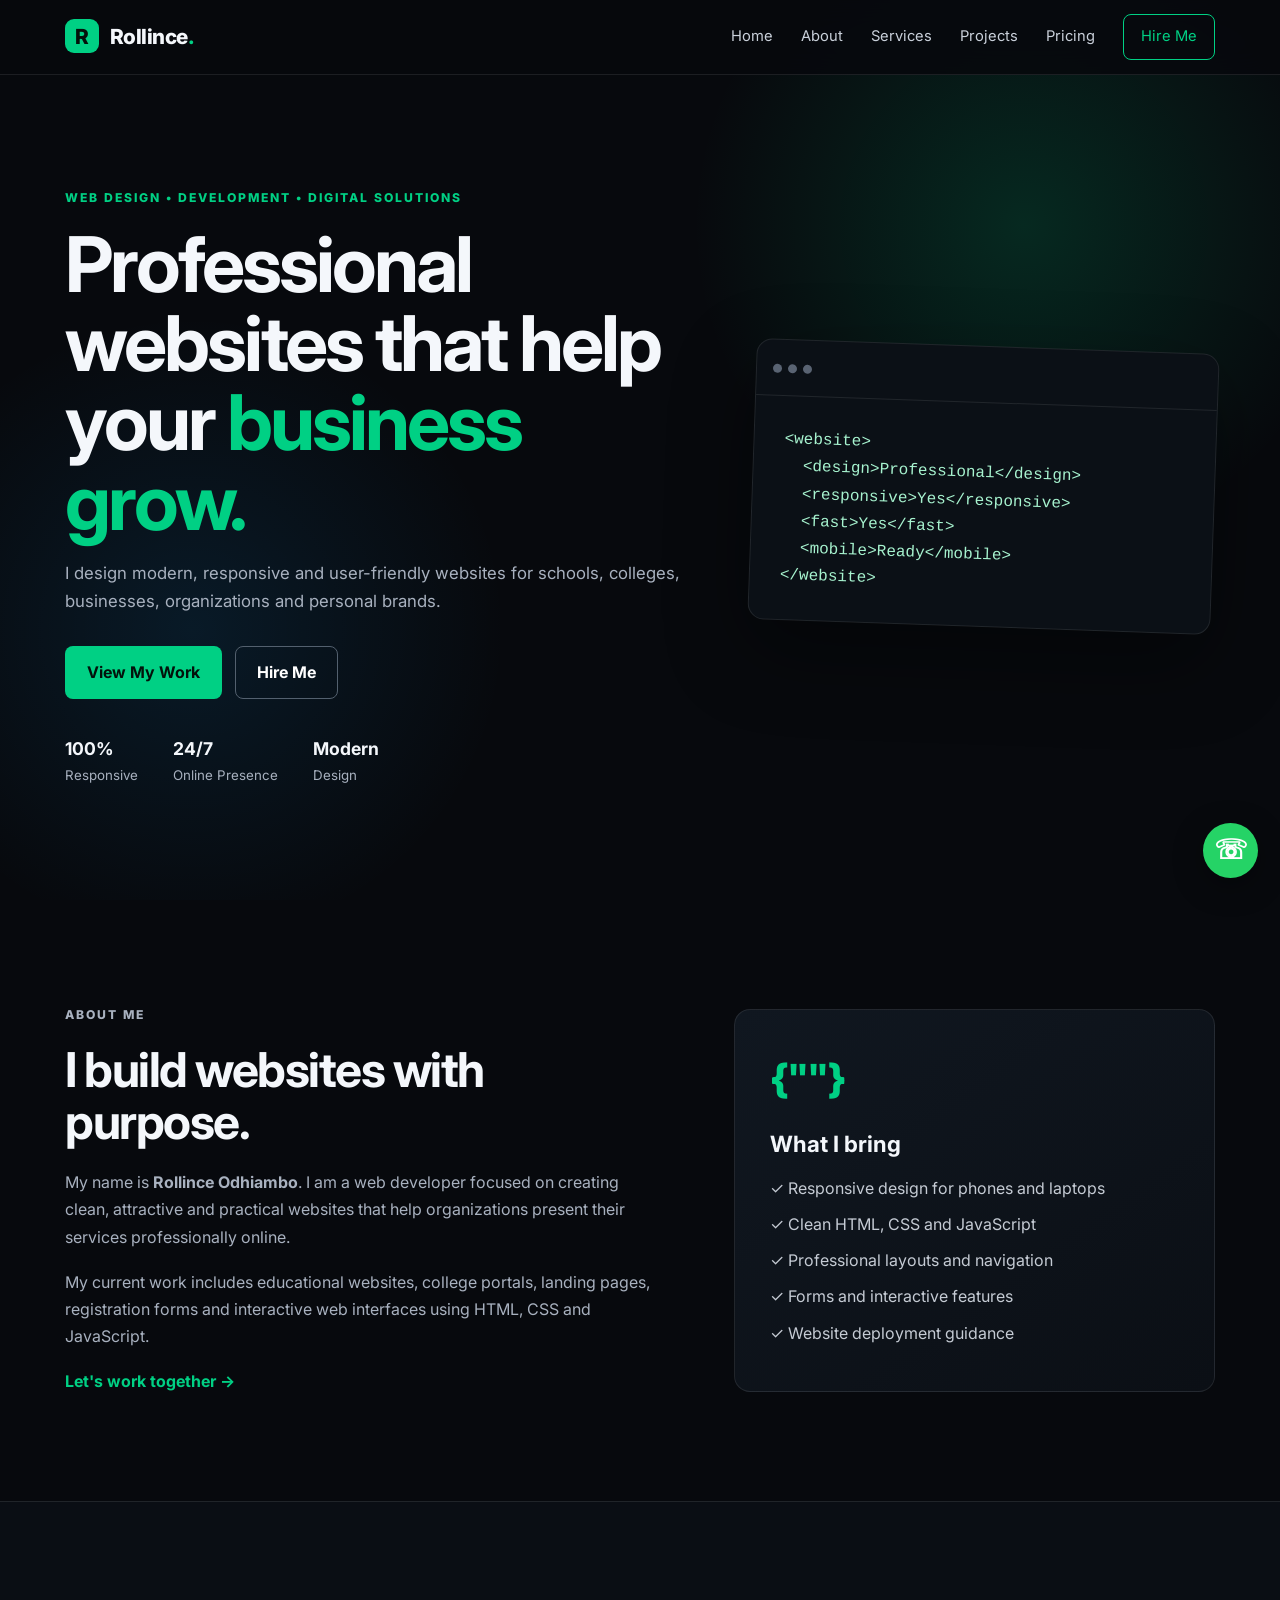
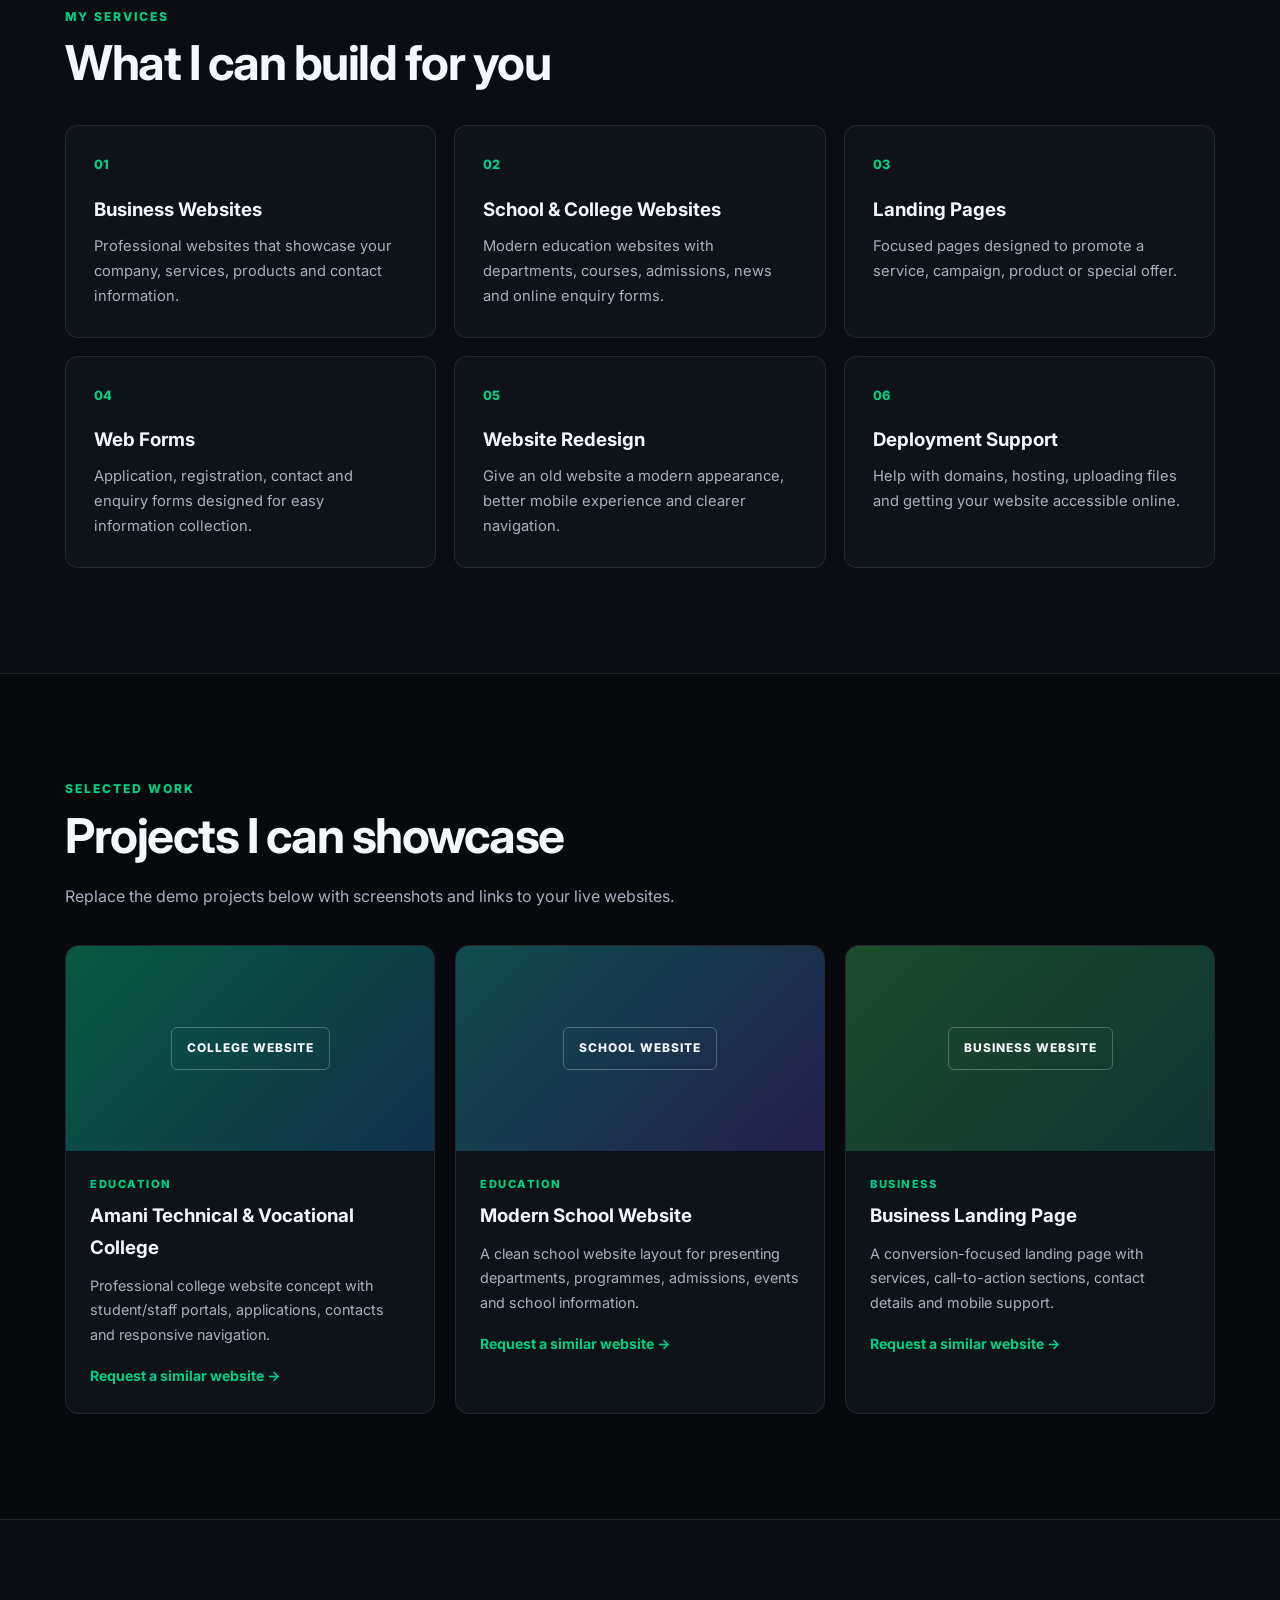
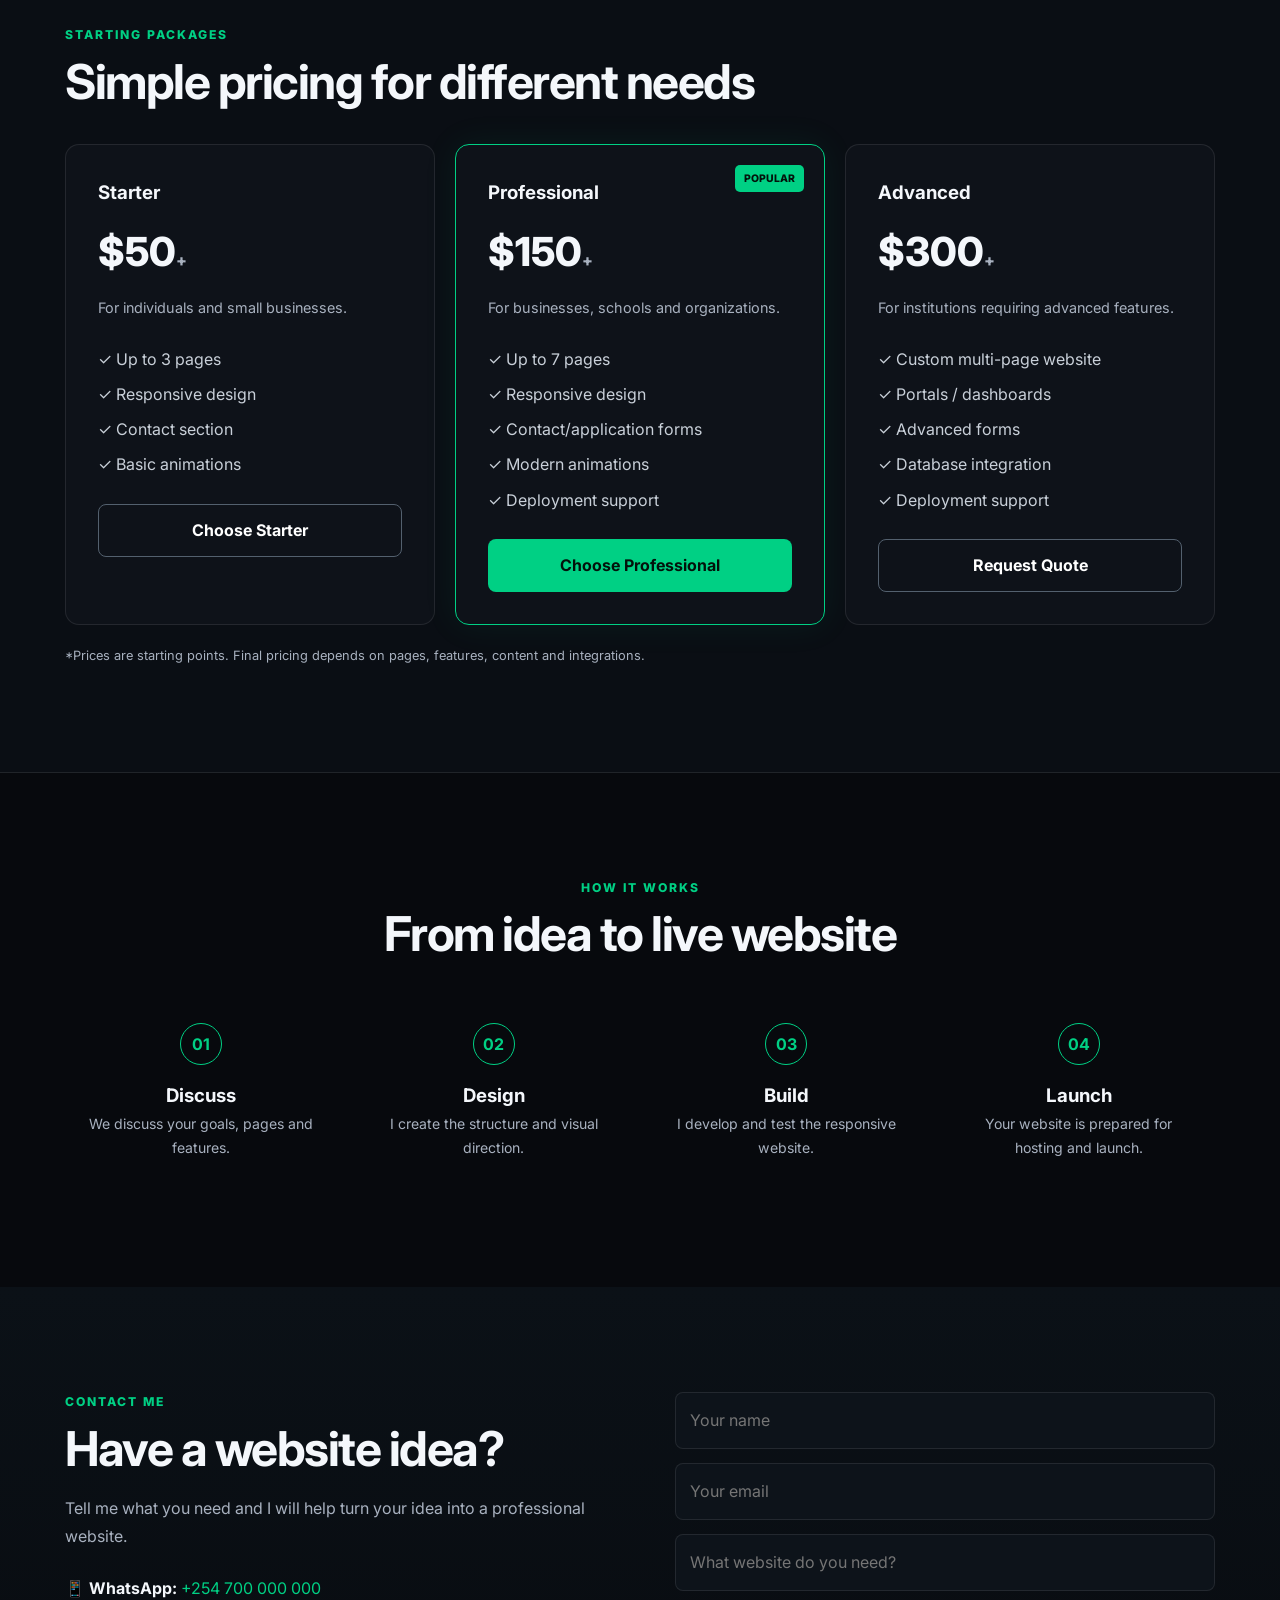
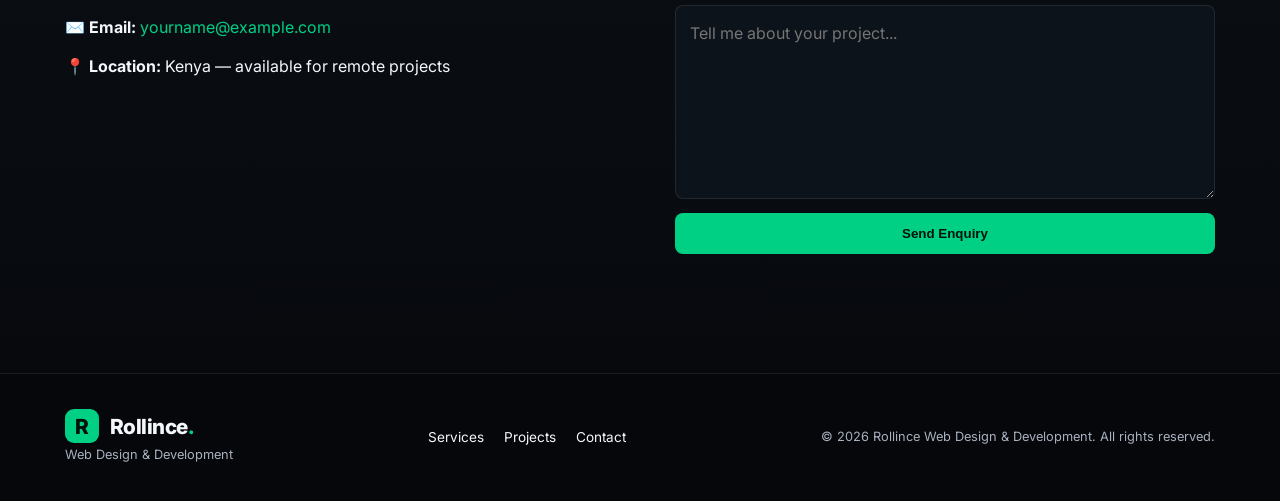
<file: Rollince-Web-Portfolio/index.html>
<!DOCTYPE html>
<html lang="en">
<head>
  <meta charset="UTF-8">
  <meta name="viewport" content="width=device-width, initial-scale=1.0">
  <meta name="description" content="Rollince Web Design & Development - Professional websites for schools, colleges, businesses and organizations.">
  <title>Rollince Web Design & Development</title>
  <link rel="stylesheet" href="style.css">
  <link rel="preconnect" href="https://fonts.googleapis.com">
  <link rel="preconnect" href="https://fonts.gstatic.com" crossorigin>
  <link href="https://fonts.googleapis.com/css2?family=Inter:wght@400;500;600;700;800&display=swap" rel="stylesheet">
</head>
<body>

<header class="header">
  <nav class="navbar container">
    <a href="#home" class="logo"><span>R</span> Rollince<span class="dot">.</span></a>
    <button class="menu-toggle" aria-label="Open menu">☰</button>
    <div class="nav-links">
      <a href="#home">Home</a>
      <a href="#about">About</a>
      <a href="#services">Services</a>
      <a href="#projects">Projects</a>
      <a href="#pricing">Pricing</a>
      <a href="#contact" class="nav-cta">Hire Me</a>
    </div>
  </nav>
</header>

<main>
<section id="home" class="hero">
  <div class="hero-bg"></div>
  <div class="container hero-content">
    <div class="hero-text">
      <p class="eyebrow">WEB DESIGN • DEVELOPMENT • DIGITAL SOLUTIONS</p>
      <h1>Professional websites that help your <span>business grow.</span></h1>
      <p class="hero-description">
        I design modern, responsive and user-friendly websites for schools, colleges,
        businesses, organizations and personal brands.
      </p>
      <div class="hero-buttons">
        <a href="#projects" class="btn btn-primary">View My Work</a>
        <a href="#contact" class="btn btn-outline">Hire Me</a>
      </div>
      <div class="quick-stats">
        <div><strong>100%</strong><small>Responsive</small></div>
        <div><strong>24/7</strong><small>Online Presence</small></div>
        <div><strong>Modern</strong><small>Design</small></div>
      </div>
    </div>
    <div class="hero-card">
      <div class="code-window">
        <div class="window-top"><i></i><i></i><i></i></div>
        <pre><code>&lt;website&gt;
  &lt;design&gt;Professional&lt;/design&gt;
  &lt;responsive&gt;Yes&lt;/responsive&gt;
  &lt;fast&gt;Yes&lt;/fast&gt;
  &lt;mobile&gt;Ready&lt;/mobile&gt;
&lt;/website&gt;</code></pre>
      </div>
    </div>
  </div>
</section>

<section id="about" class="section">
  <div class="container two-col">
    <div>
      <p class="section-tag">ABOUT ME</p>
      <h2>I build websites with purpose.</h2>
      <p>
        My name is <strong>Rollince Odhiambo</strong>. I am a web developer focused on
        creating clean, attractive and practical websites that help organizations
        present their services professionally online.
      </p>
      <p>
        My current work includes educational websites, college portals, landing pages,
        registration forms and interactive web interfaces using HTML, CSS and JavaScript.
      </p>
      <a href="#contact" class="text-link">Let's work together →</a>
    </div>
    <div class="about-panel">
      <div class="about-icon">{"</>"}</div>
      <h3>What I bring</h3>
      <ul>
        <li>✓ Responsive design for phones and laptops</li>
        <li>✓ Clean HTML, CSS and JavaScript</li>
        <li>✓ Professional layouts and navigation</li>
        <li>✓ Forms and interactive features</li>
        <li>✓ Website deployment guidance</li>
      </ul>
    </div>
  </div>
</section>

<section id="services" class="section section-dark">
  <div class="container">
    <p class="section-tag">MY SERVICES</p>
    <h2>What I can build for you</h2>
    <div class="cards">
      <article class="card">
        <div class="card-icon">01</div>
        <h3>Business Websites</h3>
        <p>Professional websites that showcase your company, services, products and contact information.</p>
      </article>
      <article class="card">
        <div class="card-icon">02</div>
        <h3>School & College Websites</h3>
        <p>Modern education websites with departments, courses, admissions, news and online enquiry forms.</p>
      </article>
      <article class="card">
        <div class="card-icon">03</div>
        <h3>Landing Pages</h3>
        <p>Focused pages designed to promote a service, campaign, product or special offer.</p>
      </article>
      <article class="card">
        <div class="card-icon">04</div>
        <h3>Web Forms</h3>
        <p>Application, registration, contact and enquiry forms designed for easy information collection.</p>
      </article>
      <article class="card">
        <div class="card-icon">05</div>
        <h3>Website Redesign</h3>
        <p>Give an old website a modern appearance, better mobile experience and clearer navigation.</p>
      </article>
      <article class="card">
        <div class="card-icon">06</div>
        <h3>Deployment Support</h3>
        <p>Help with domains, hosting, uploading files and getting your website accessible online.</p>
      </article>
    </div>
  </div>
</section>

<section id="projects" class="section">
  <div class="container">
    <p class="section-tag">SELECTED WORK</p>
    <h2>Projects I can showcase</h2>
    <p class="section-intro">Replace the demo projects below with screenshots and links to your live websites.</p>
    <div class="projects">
      <article class="project">
        <div class="project-image project-education"><span>COLLEGE WEBSITE</span></div>
        <div class="project-body">
          <p class="project-type">EDUCATION</p>
          <h3>Amani Technical & Vocational College</h3>
          <p>Professional college website concept with student/staff portals, applications, contacts and responsive navigation.</p>
          <a href="#contact">Request a similar website →</a>
        </div>
      </article>
      <article class="project">
        <div class="project-image project-school"><span>SCHOOL WEBSITE</span></div>
        <div class="project-body">
          <p class="project-type">EDUCATION</p>
          <h3>Modern School Website</h3>
          <p>A clean school website layout for presenting departments, programmes, admissions, events and school information.</p>
          <a href="#contact">Request a similar website →</a>
        </div>
      </article>
      <article class="project">
        <div class="project-image project-business"><span>BUSINESS WEBSITE</span></div>
        <div class="project-body">
          <p class="project-type">BUSINESS</p>
          <h3>Business Landing Page</h3>
          <p>A conversion-focused landing page with services, call-to-action sections, contact details and mobile support.</p>
          <a href="#contact">Request a similar website →</a>
        </div>
      </article>
    </div>
  </div>
</section>

<section id="pricing" class="section section-dark">
  <div class="container">
    <p class="section-tag">STARTING PACKAGES</p>
    <h2>Simple pricing for different needs</h2>
    <div class="pricing">
      <article class="price-card">
        <h3>Starter</h3>
        <div class="price">$50<span>+</span></div>
        <p>For individuals and small businesses.</p>
        <ul><li>✓ Up to 3 pages</li><li>✓ Responsive design</li><li>✓ Contact section</li><li>✓ Basic animations</li></ul>
        <a href="#contact" class="btn btn-outline full">Choose Starter</a>
      </article>
      <article class="price-card featured">
        <div class="popular">POPULAR</div>
        <h3>Professional</h3>
        <div class="price">$150<span>+</span></div>
        <p>For businesses, schools and organizations.</p>
        <ul><li>✓ Up to 7 pages</li><li>✓ Responsive design</li><li>✓ Contact/application forms</li><li>✓ Modern animations</li><li>✓ Deployment support</li></ul>
        <a href="#contact" class="btn btn-primary full">Choose Professional</a>
      </article>
      <article class="price-card">
        <h3>Advanced</h3>
        <div class="price">$300<span>+</span></div>
        <p>For institutions requiring advanced features.</p>
        <ul><li>✓ Custom multi-page website</li><li>✓ Portals / dashboards</li><li>✓ Advanced forms</li><li>✓ Database integration</li><li>✓ Deployment support</li></ul>
        <a href="#contact" class="btn btn-outline full">Request Quote</a>
      </article>
    </div>
    <p class="price-note">*Prices are starting points. Final pricing depends on pages, features, content and integrations.</p>
  </div>
</section>

<section class="section process">
  <div class="container">
    <p class="section-tag">HOW IT WORKS</p>
    <h2>From idea to live website</h2>
    <div class="steps">
      <div><b>01</b><h3>Discuss</h3><p>We discuss your goals, pages and features.</p></div>
      <div><b>02</b><h3>Design</h3><p>I create the structure and visual direction.</p></div>
      <div><b>03</b><h3>Build</h3><p>I develop and test the responsive website.</p></div>
      <div><b>04</b><h3>Launch</h3><p>Your website is prepared for hosting and launch.</p></div>
    </div>
  </div>
</section>

<section id="contact" class="section contact-section">
  <div class="container contact-grid">
    <div>
      <p class="section-tag">CONTACT ME</p>
      <h2>Have a website idea?</h2>
      <p>Tell me what you need and I will help turn your idea into a professional website.</p>
      <div class="contact-details">
        <p>📱 <strong>WhatsApp:</strong> <a href="https://wa.me/254700000000" target="_blank">+254 700 000 000</a></p>
        <p>✉️ <strong>Email:</strong> <a href="mailto:yourname@example.com">yourname@example.com</a></p>
        <p>📍 <strong>Location:</strong> Kenya — available for remote projects</p>
      </div>
    </div>
    <form id="contactForm" class="contact-form">
      <input type="text" id="name" placeholder="Your name" required>
      <input type="email" id="email" placeholder="Your email" required>
      <input type="text" id="subject" placeholder="What website do you need?" required>
      <textarea id="message" rows="6" placeholder="Tell me about your project..." required></textarea>
      <button type="submit" class="btn btn-primary">Send Enquiry</button>
      <p id="formMessage" class="form-message"></p>
    </form>
  </div>
</section>
</main>

<footer class="footer">
  <div class="container footer-inner">
    <div><a href="#home" class="logo"><span>R</span> Rollince<span class="dot">.</span></a><p>Web Design & Development</p></div>
    <div class="footer-links"><a href="#services">Services</a><a href="#projects">Projects</a><a href="#contact">Contact</a></div>
    <p>© <span id="year"></span> Rollince Web Design & Development. All rights reserved.</p>
  </div>
</footer>

<a class="whatsapp" href="https://wa.me/254700000000" target="_blank" aria-label="Chat on WhatsApp">☏</a>
<script src="script.js"></script>
</body>
</html>
</file>
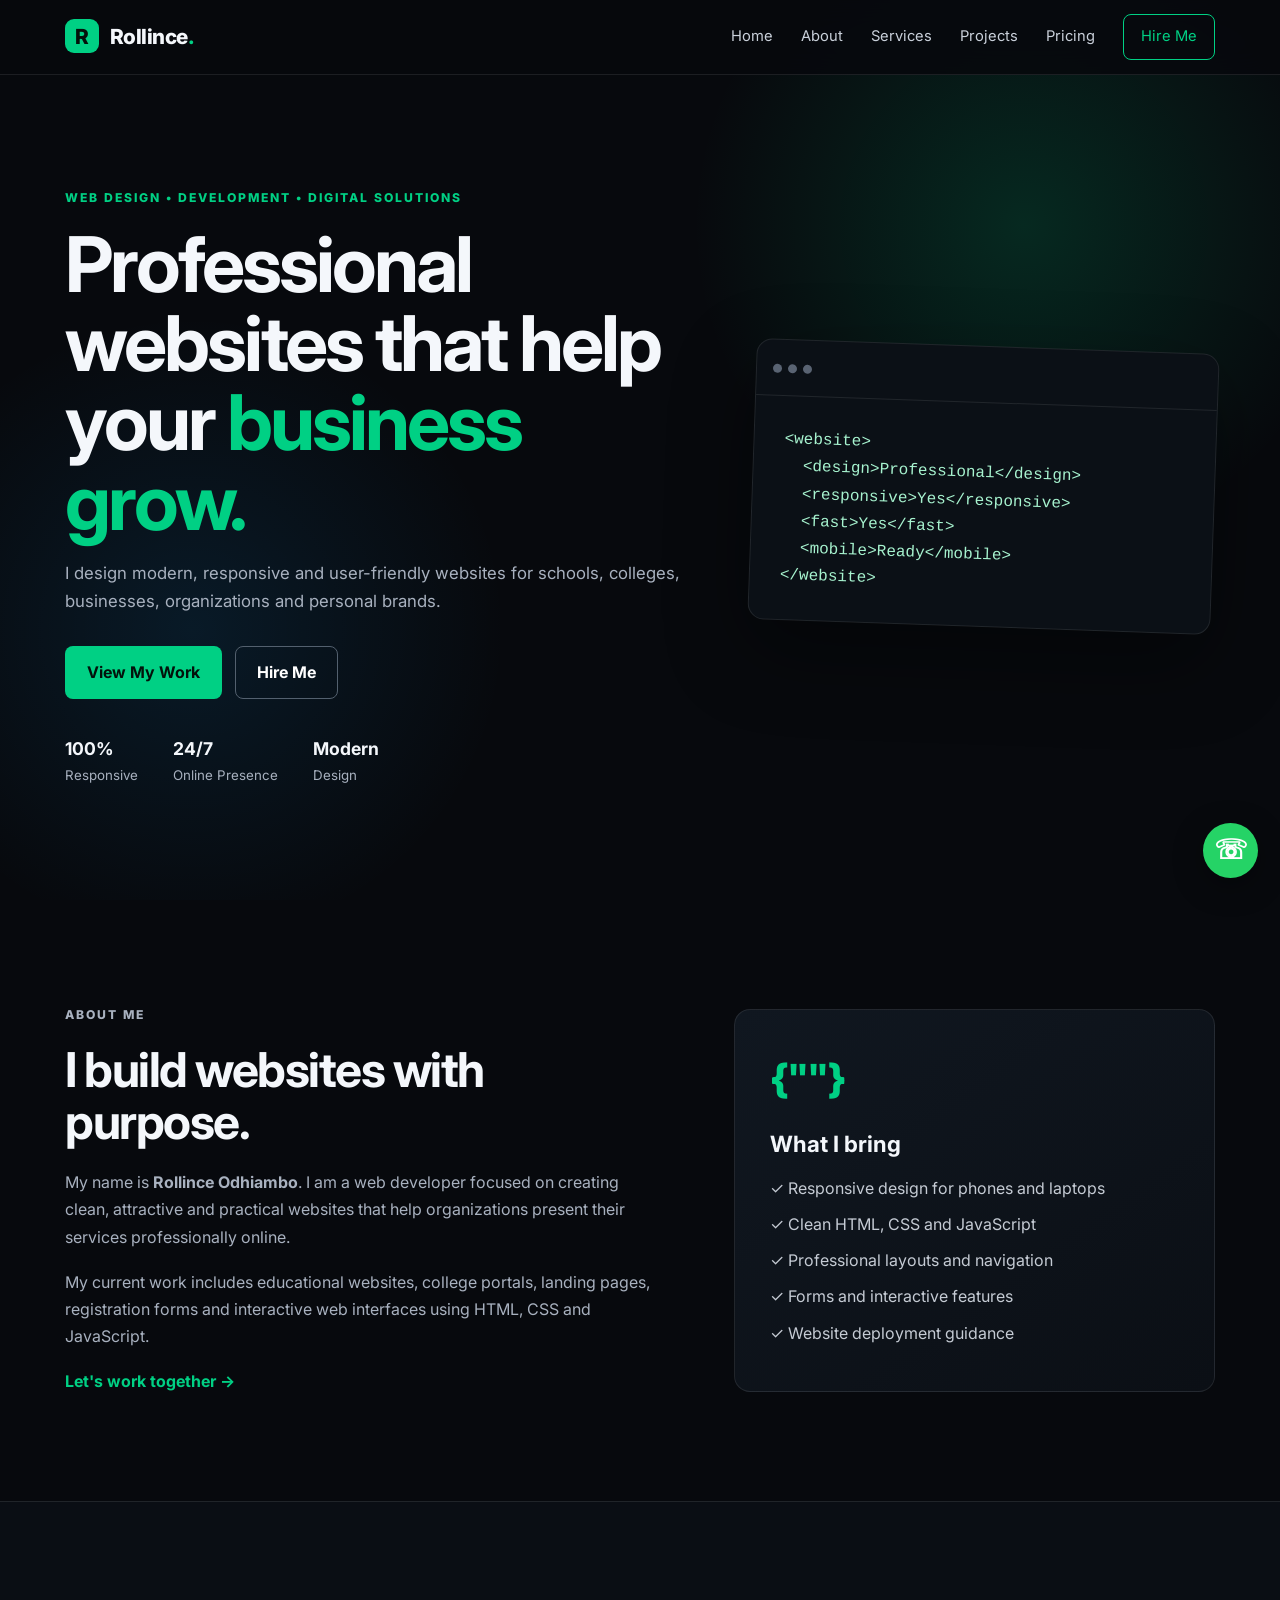
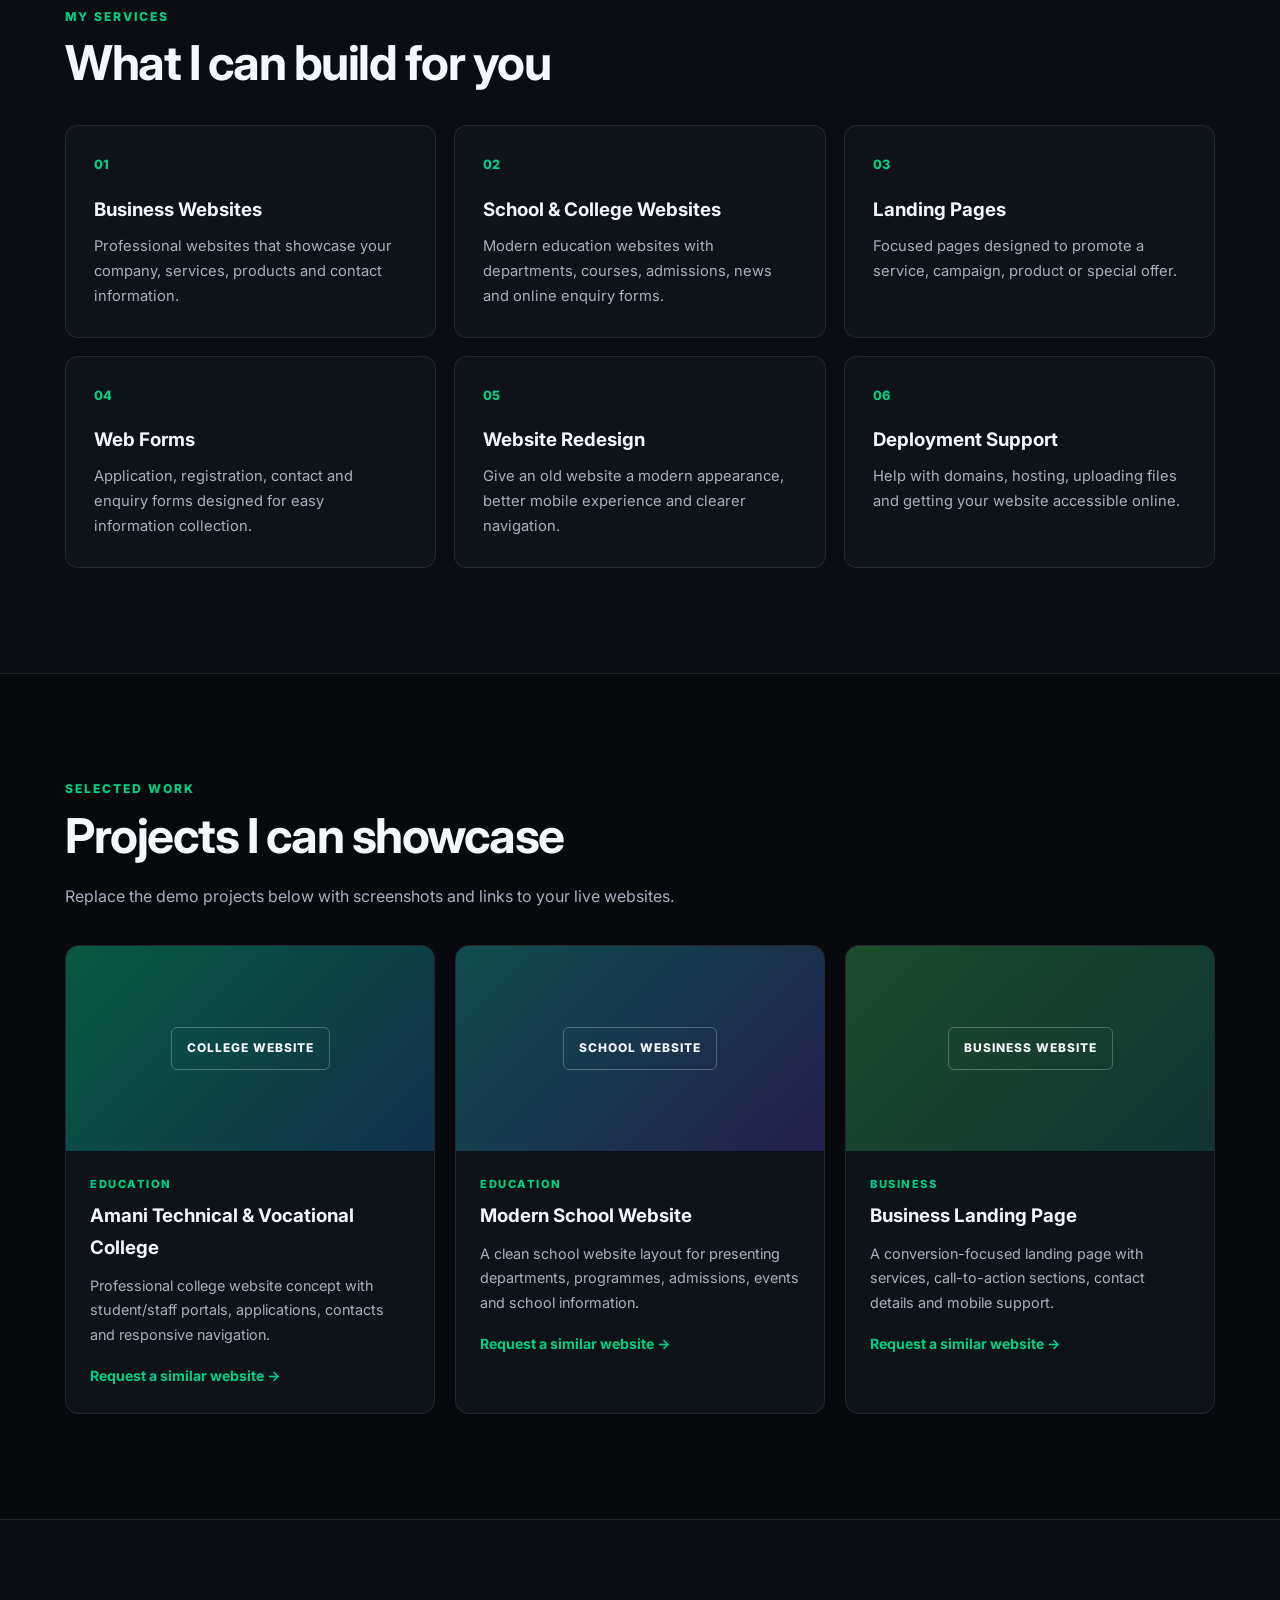
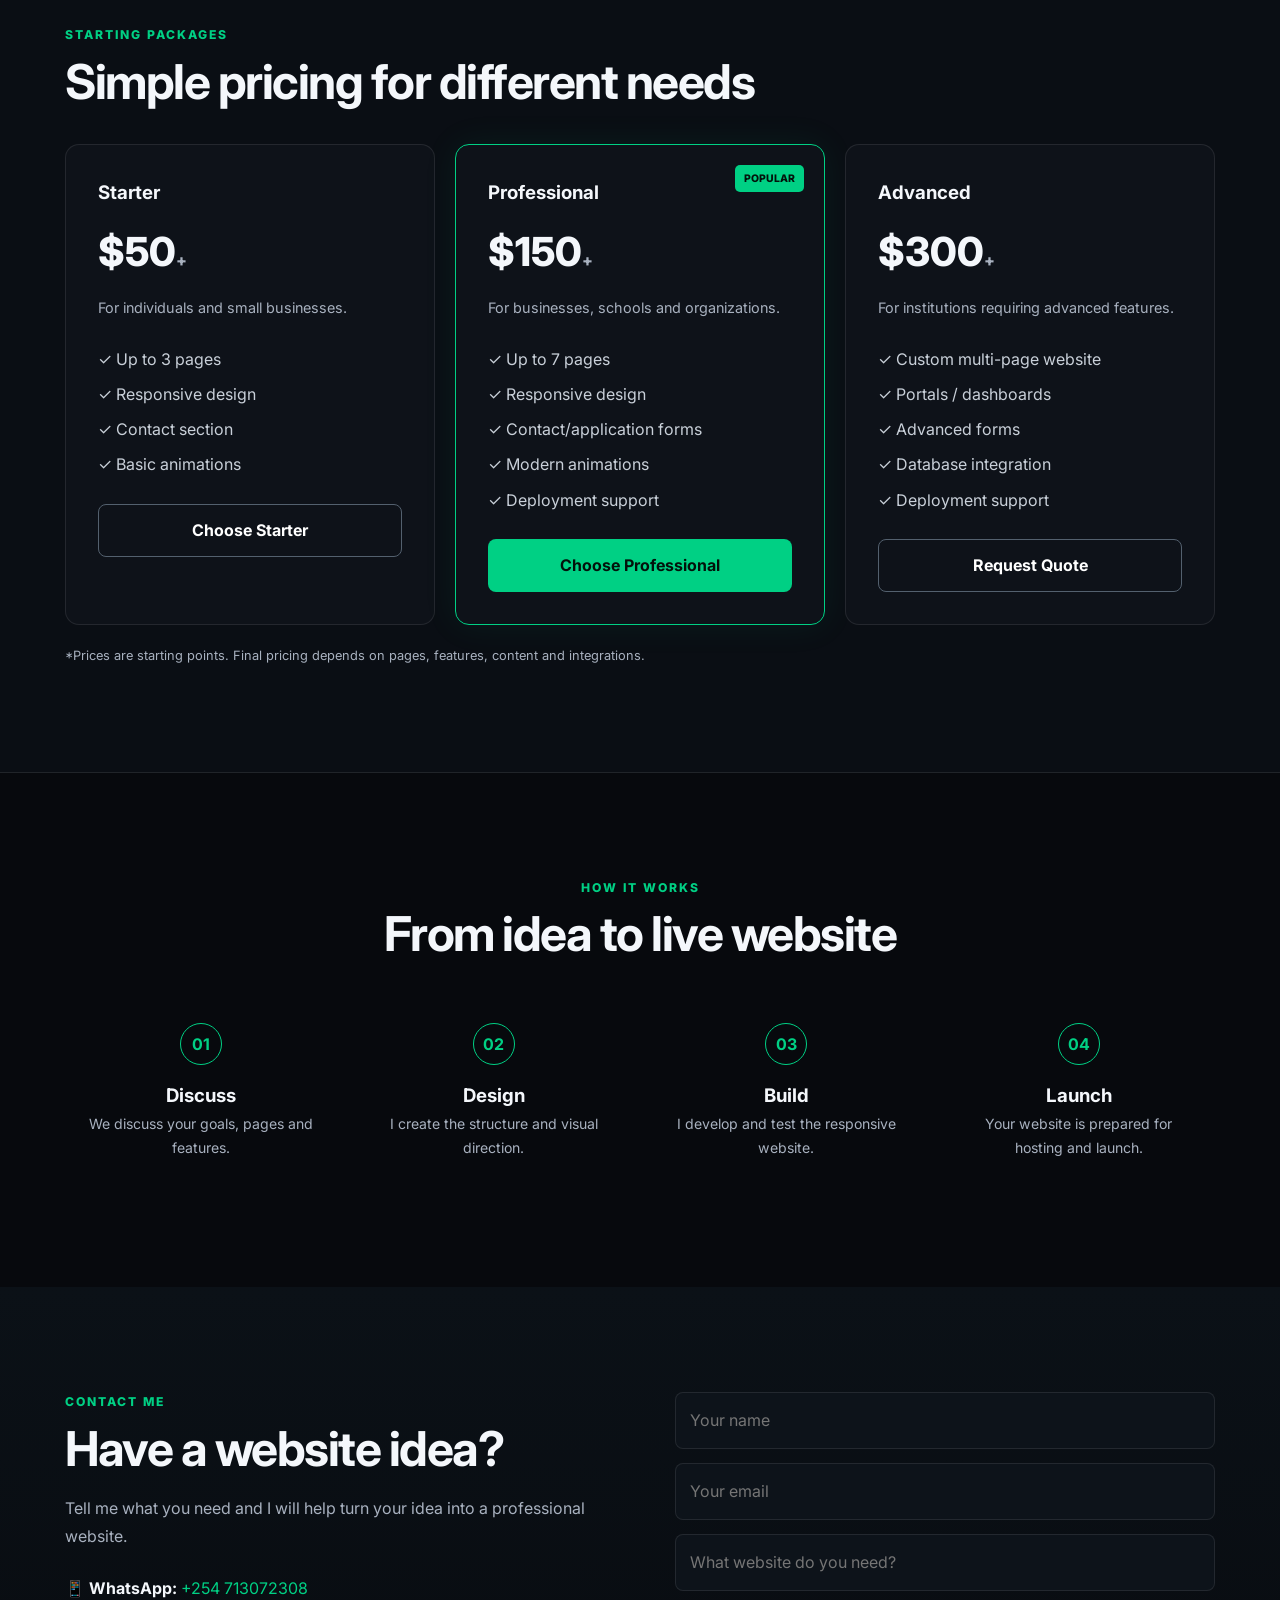
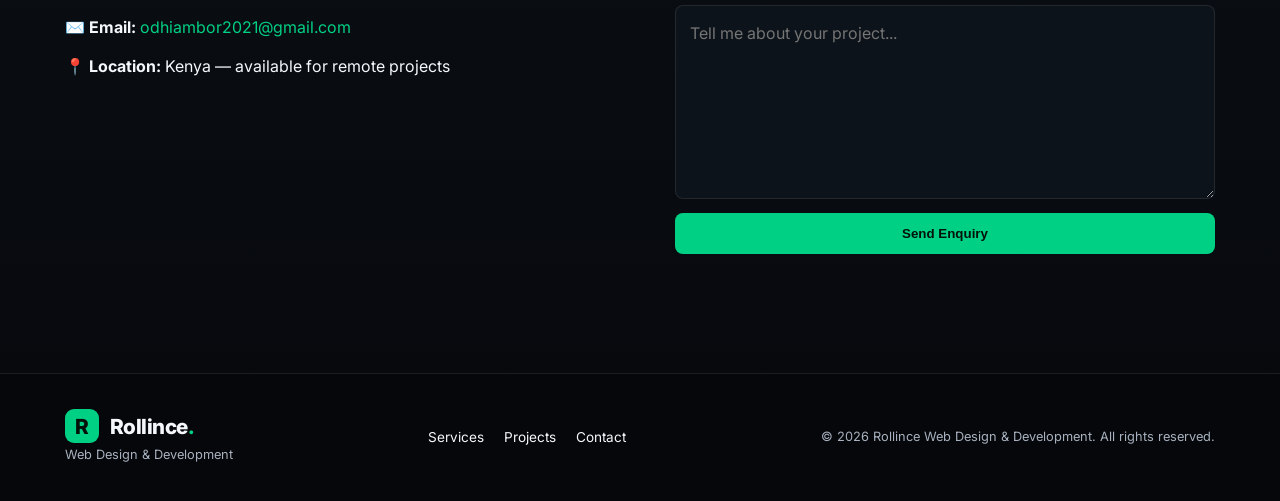
<file: Rollince-Web-Portfolio/index_1.html>
<!DOCTYPE html>
<html lang="en">
<head>
  <meta charset="UTF-8">
  <meta name="viewport" content="width=device-width, initial-scale=1.0">
  <meta name="description" content="Rollince Web Design & Development - Professional websites for schools, colleges, businesses and organizations.">
  <title>Rollince Web Design & Development</title>
  <link rel="stylesheet" href="style.css">
  <link rel="preconnect" href="https://fonts.googleapis.com">
  <link rel="preconnect" href="https://fonts.gstatic.com" crossorigin>
  <link href="https://fonts.googleapis.com/css2?family=Inter:wght@400;500;600;700;800&display=swap" rel="stylesheet">
</head>
<body>

<header class="header">
  <nav class="navbar container">
    <a href="#home" class="logo"><span>R</span> Rollince<span class="dot">.</span></a>
    <button class="menu-toggle" aria-label="Open menu">☰</button>
    <div class="nav-links">
      <a href="#home">Home</a>
      <a href="#about">About</a>
      <a href="#services">Services</a>
      <a href="#projects">Projects</a>
      <a href="#pricing">Pricing</a>
      <a href="#contact" class="nav-cta">Hire Me</a>
    </div>
  </nav>
</header>

<main>
<section id="home" class="hero">
  <div class="hero-bg"></div>
  <div class="container hero-content">
    <div class="hero-text">
      <p class="eyebrow">WEB DESIGN • DEVELOPMENT • DIGITAL SOLUTIONS</p>
      <h1>Professional websites that help your <span>business grow.</span></h1>
      <p class="hero-description">
        I design modern, responsive and user-friendly websites for schools, colleges,
        businesses, organizations and personal brands.
      </p>
      <div class="hero-buttons">
        <a href="#projects" class="btn btn-primary">View My Work</a>
        <a href="#contact" class="btn btn-outline">Hire Me</a>
      </div>
      <div class="quick-stats">
        <div><strong>100%</strong><small>Responsive</small></div>
        <div><strong>24/7</strong><small>Online Presence</small></div>
        <div><strong>Modern</strong><small>Design</small></div>
      </div>
    </div>
    <div class="hero-card">
      <div class="code-window">
        <div class="window-top"><i></i><i></i><i></i></div>
        <pre><code>&lt;website&gt;
  &lt;design&gt;Professional&lt;/design&gt;
  &lt;responsive&gt;Yes&lt;/responsive&gt;
  &lt;fast&gt;Yes&lt;/fast&gt;
  &lt;mobile&gt;Ready&lt;/mobile&gt;
&lt;/website&gt;</code></pre>
      </div>
    </div>
  </div>
</section>

<section id="about" class="section">
  <div class="container two-col">
    <div>
      <p class="section-tag">ABOUT ME</p>
      <h2>I build websites with purpose.</h2>
      <p>
        My name is <strong>Rollince Odhiambo</strong>. I am a web developer focused on
        creating clean, attractive and practical websites that help organizations
        present their services professionally online.
      </p>
      <p>
        My current work includes educational websites, college portals, landing pages,
        registration forms and interactive web interfaces using HTML, CSS and JavaScript.
      </p>
      <a href="#contact" class="text-link">Let's work together →</a>
    </div>
    <div class="about-panel">
      <div class="about-icon">{"</>"}</div>
      <h3>What I bring</h3>
      <ul>
        <li>✓ Responsive design for phones and laptops</li>
        <li>✓ Clean HTML, CSS and JavaScript</li>
        <li>✓ Professional layouts and navigation</li>
        <li>✓ Forms and interactive features</li>
        <li>✓ Website deployment guidance</li>
      </ul>
    </div>
  </div>
</section>

<section id="services" class="section section-dark">
  <div class="container">
    <p class="section-tag">MY SERVICES</p>
    <h2>What I can build for you</h2>
    <div class="cards">
      <article class="card">
        <div class="card-icon">01</div>
        <h3>Business Websites</h3>
        <p>Professional websites that showcase your company, services, products and contact information.</p>
      </article>
      <article class="card">
        <div class="card-icon">02</div>
        <h3>School & College Websites</h3>
        <p>Modern education websites with departments, courses, admissions, news and online enquiry forms.</p>
      </article>
      <article class="card">
        <div class="card-icon">03</div>
        <h3>Landing Pages</h3>
        <p>Focused pages designed to promote a service, campaign, product or special offer.</p>
      </article>
      <article class="card">
        <div class="card-icon">04</div>
        <h3>Web Forms</h3>
        <p>Application, registration, contact and enquiry forms designed for easy information collection.</p>
      </article>
      <article class="card">
        <div class="card-icon">05</div>
        <h3>Website Redesign</h3>
        <p>Give an old website a modern appearance, better mobile experience and clearer navigation.</p>
      </article>
      <article class="card">
        <div class="card-icon">06</div>
        <h3>Deployment Support</h3>
        <p>Help with domains, hosting, uploading files and getting your website accessible online.</p>
      </article>
    </div>
  </div>
</section>

<section id="projects" class="section">
  <div class="container">
    <p class="section-tag">SELECTED WORK</p>
    <h2>Projects I can showcase</h2>
    <p class="section-intro">Replace the demo projects below with screenshots and links to your live websites.</p>
    <div class="projects">
      <article class="project">
        <div class="project-image project-education"><span>COLLEGE WEBSITE</span></div>
        <div class="project-body">
          <p class="project-type">EDUCATION</p>
          <h3>Amani Technical & Vocational College</h3>
          <p>Professional college website concept with student/staff portals, applications, contacts and responsive navigation.</p>
          <a href="#contact">Request a similar website →</a>
        </div>
      </article>
      <article class="project">
        <div class="project-image project-school"><span>SCHOOL WEBSITE</span></div>
        <div class="project-body">
          <p class="project-type">EDUCATION</p>
          <h3>Modern School Website</h3>
          <p>A clean school website layout for presenting departments, programmes, admissions, events and school information.</p>
          <a href="#contact">Request a similar website →</a>
        </div>
      </article>
      <article class="project">
        <div class="project-image project-business"><span>BUSINESS WEBSITE</span></div>
        <div class="project-body">
          <p class="project-type">BUSINESS</p>
          <h3>Business Landing Page</h3>
          <p>A conversion-focused landing page with services, call-to-action sections, contact details and mobile support.</p>
          <a href="#contact">Request a similar website →</a>
        </div>
      </article>
    </div>
  </div>
</section>

<section id="pricing" class="section section-dark">
  <div class="container">
    <p class="section-tag">STARTING PACKAGES</p>
    <h2>Simple pricing for different needs</h2>
    <div class="pricing">
      <article class="price-card">
        <h3>Starter</h3>
        <div class="price">$50<span>+</span></div>
        <p>For individuals and small businesses.</p>
        <ul><li>✓ Up to 3 pages</li><li>✓ Responsive design</li><li>✓ Contact section</li><li>✓ Basic animations</li></ul>
        <a href="#contact" class="btn btn-outline full">Choose Starter</a>
      </article>
      <article class="price-card featured">
        <div class="popular">POPULAR</div>
        <h3>Professional</h3>
        <div class="price">$150<span>+</span></div>
        <p>For businesses, schools and organizations.</p>
        <ul><li>✓ Up to 7 pages</li><li>✓ Responsive design</li><li>✓ Contact/application forms</li><li>✓ Modern animations</li><li>✓ Deployment support</li></ul>
        <a href="#contact" class="btn btn-primary full">Choose Professional</a>
      </article>
      <article class="price-card">
        <h3>Advanced</h3>
        <div class="price">$300<span>+</span></div>
        <p>For institutions requiring advanced features.</p>
        <ul><li>✓ Custom multi-page website</li><li>✓ Portals / dashboards</li><li>✓ Advanced forms</li><li>✓ Database integration</li><li>✓ Deployment support</li></ul>
        <a href="#contact" class="btn btn-outline full">Request Quote</a>
      </article>
    </div>
    <p class="price-note">*Prices are starting points. Final pricing depends on pages, features, content and integrations.</p>
  </div>
</section>

<section class="section process">
  <div class="container">
    <p class="section-tag">HOW IT WORKS</p>
    <h2>From idea to live website</h2>
    <div class="steps">
      <div><b>01</b><h3>Discuss</h3><p>We discuss your goals, pages and features.</p></div>
      <div><b>02</b><h3>Design</h3><p>I create the structure and visual direction.</p></div>
      <div><b>03</b><h3>Build</h3><p>I develop and test the responsive website.</p></div>
      <div><b>04</b><h3>Launch</h3><p>Your website is prepared for hosting and launch.</p></div>
    </div>
  </div>
</section>

<section id="contact" class="section contact-section">
  <div class="container contact-grid">
    <div>
      <p class="section-tag">CONTACT ME</p>
      <h2>Have a website idea?</h2>
      <p>Tell me what you need and I will help turn your idea into a professional website.</p>
      <div class="contact-details">
          <p>📱 <strong>WhatsApp:</strong> <a href="https://wa.me/254700000000" target="_blank">+254 713072308</a></p>
        <p>✉️ <strong>Email:</strong> <a href="mailto:yourname@example.com">odhiambor2021@gmail.com</a></p>
        <p>📍 <strong>Location:</strong> Kenya — available for remote projects</p>
      </div>
    </div>
    <form id="contactForm" class="contact-form">
      <input type="text" id="name" placeholder="Your name" required>
      <input type="email" id="email" placeholder="Your email" required>
      <input type="text" id="subject" placeholder="What website do you need?" required>
      <textarea id="message" rows="6" placeholder="Tell me about your project..." required></textarea>
      <button type="submit" class="btn btn-primary">Send Enquiry</button>
      <p id="formMessage" class="form-message"></p>
    </form>
  </div>
</section>
</main>

<footer class="footer">
  <div class="container footer-inner">
    <div><a href="#home" class="logo"><span>R</span> Rollince<span class="dot">.</span></a><p>Web Design & Development</p></div>
    <div class="footer-links"><a href="#services">Services</a><a href="#projects">Projects</a><a href="#contact">Contact</a></div>
    <p>© <span id="year"></span> Rollince Web Design & Development. All rights reserved.</p>
  </div>
</footer>

<a class="whatsapp" href="https://wa.me/254700000000" target="_blank" aria-label="Chat on WhatsApp">☏</a>
<script src="script.js"></script>
</body>
</html>
</file>
<file: Rollince-Web-Portfolio/style.css>
*{margin:0;padding:0;box-sizing:border-box}
:root{--bg:#07090d;--panel:#0e1219;--panel2:#151b24;--text:#f4f7fb;--muted:#a8b1bf;--accent:#00d084;--accent2:#16a4ff;--border:rgba(255,255,255,.09);--max:1150px}
html{scroll-behavior:smooth}
body{font-family:Inter,Arial,sans-serif;background:var(--bg);color:var(--text);line-height:1.7}
a{color:inherit;text-decoration:none}
.container{width:min(92%,var(--max));margin:auto}
.header{position:fixed;top:0;left:0;width:100%;z-index:100;background:rgba(7,9,13,.88);backdrop-filter:blur(14px);border-bottom:1px solid var(--border)}
.navbar{height:74px;display:flex;align-items:center;justify-content:space-between}
.logo{font-size:1.3rem;font-weight:800;letter-spacing:-.5px}.logo span:first-child{display:inline-grid;place-items:center;width:34px;height:34px;background:var(--accent);color:#04110b;border-radius:9px;margin-right:7px}.dot{color:var(--accent)}
.nav-links{display:flex;align-items:center;gap:28px}.nav-links a{font-size:.92rem;color:#c9d0da}.nav-links a:hover{color:var(--accent)}.nav-cta{padding:9px 17px;border:1px solid var(--accent);border-radius:8px!important;color:var(--accent)!important}
.menu-toggle{display:none;background:none;border:0;color:white;font-size:1.7rem}
.hero{min-height:100vh;display:flex;align-items:center;position:relative;overflow:hidden;padding-top:74px}
.hero-bg{position:absolute;inset:0;background:radial-gradient(circle at 80% 25%,rgba(0,208,132,.16),transparent 27%),radial-gradient(circle at 15% 70%,rgba(22,164,255,.11),transparent 25%)}
.hero-content{display:grid;grid-template-columns:1.15fr .85fr;gap:60px;align-items:center;position:relative}
.eyebrow,.section-tag{font-size:.76rem;letter-spacing:2px;color:var(--accent);font-weight:800}
.hero h1{font-size:clamp(2.6rem,6vw,5rem);line-height:1.03;letter-spacing:-3px;margin:17px 0}.hero h1 span{color:var(--accent)}
.hero-description{max-width:650px;color:var(--muted);font-size:1.05rem}
.hero-buttons{display:flex;gap:13px;margin:30px 0}.btn{display:inline-flex;align-items:center;justify-content:center;padding:12px 21px;border-radius:8px;font-weight:700;border:1px solid transparent;cursor:pointer;transition:.25s}.btn-primary{background:var(--accent);color:#03120b}.btn-primary:hover{transform:translateY(-2px);filter:brightness(1.08)}.btn-outline{border-color:#53606e;color:#fff}.btn-outline:hover{border-color:var(--accent);color:var(--accent)}
.quick-stats{display:flex;gap:35px;margin-top:35px}.quick-stats div{display:flex;flex-direction:column}.quick-stats strong{font-size:1.1rem}.quick-stats small{color:var(--muted)}
.code-window{background:#0b1016;border:1px solid var(--border);border-radius:16px;box-shadow:0 30px 80px rgba(0,0,0,.4);overflow:hidden;transform:rotate(2deg)}
.window-top{padding:14px 16px;border-bottom:1px solid var(--border)}.window-top i{display:inline-block;width:9px;height:9px;border-radius:50%;background:#596372;margin-right:6px}.code-window pre{padding:30px;color:#a7f3cf;font-size:1rem;overflow:auto}
.section{padding:105px 0}.section-dark{background:#0a0e14;border-top:1px solid var(--border);border-bottom:1px solid var(--border)}
h2{font-size:clamp(2rem,4vw,3rem);line-height:1.1;margin:10px 0 20px;letter-spacing:-1.5px}.section-intro{color:var(--muted);margin-bottom:30px}
.two-col{display:grid;grid-template-columns:1.1fr .9fr;gap:80px;align-items:center}.two-col p{color:var(--muted);margin-bottom:18px}
.about-panel{padding:35px;background:linear-gradient(145deg,#101720,#0b0f15);border:1px solid var(--border);border-radius:16px}.about-icon{font-size:2.5rem;color:var(--accent);font-weight:800}.about-panel h3{font-size:1.4rem;margin:12px 0}.about-panel li{list-style:none;color:#c5cbd4;margin:9px 0}.text-link{color:var(--accent);font-weight:700}
.cards{display:grid;grid-template-columns:repeat(3,1fr);gap:18px;margin-top:35px}.card{padding:28px;background:var(--panel);border:1px solid var(--border);border-radius:13px;transition:.25s}.card:hover{transform:translateY(-5px);border-color:rgba(0,208,132,.4)}.card-icon{color:var(--accent);font-weight:800;font-size:.8rem;margin-bottom:18px}.card h3{margin-bottom:8px}.card p{color:var(--muted);font-size:.92rem}
.projects{display:grid;grid-template-columns:repeat(3,1fr);gap:20px;margin-top:35px}.project{background:var(--panel);border:1px solid var(--border);border-radius:14px;overflow:hidden}.project-image{height:205px;display:flex;align-items:center;justify-content:center;background-size:cover;position:relative}.project-image:before{content:"";position:absolute;inset:0;background:linear-gradient(135deg,rgba(0,208,132,.25),rgba(22,164,255,.08))}.project-image span{position:relative;border:1px solid rgba(255,255,255,.25);padding:10px 15px;border-radius:6px;font-weight:800;font-size:.75rem;letter-spacing:1px}.project-education{background:linear-gradient(135deg,#0b322b,#10263d)}.project-school{background:linear-gradient(135deg,#14213d,#24143d)}.project-business{background:linear-gradient(135deg,#24200e,#102b23)}.project-body{padding:24px}.project-type{font-size:.7rem;color:var(--accent);font-weight:800;letter-spacing:1.5px}.project-body h3{margin:6px 0 10px}.project-body p:not(.project-type){color:var(--muted);font-size:.9rem;margin-bottom:15px}.project-body a{color:var(--accent);font-size:.88rem;font-weight:700}
.pricing{display:grid;grid-template-columns:repeat(3,1fr);gap:20px;margin-top:35px}.price-card{position:relative;padding:32px;background:var(--panel);border:1px solid var(--border);border-radius:14px}.price-card.featured{border-color:var(--accent);box-shadow:0 0 35px rgba(0,208,132,.08)}.popular{position:absolute;right:20px;top:20px;color:#03120b;background:var(--accent);font-size:.65rem;font-weight:800;padding:5px 9px;border-radius:5px}.price{font-size:2.5rem;font-weight:800;margin:10px 0}.price span{font-size:1rem;color:var(--muted)}.price-card p{color:var(--muted);font-size:.9rem}.price-card ul{margin:25px 0;list-style:none;color:#c9d0d9}.price-card li{margin:8px 0}.full{width:100%}.price-note{color:var(--muted);font-size:.8rem;margin-top:20px}
.process{text-align:center}.steps{display:grid;grid-template-columns:repeat(4,1fr);gap:20px;margin-top:40px}.steps div{padding:22px}.steps b{display:grid;place-items:center;width:42px;height:42px;margin:0 auto 15px;border:1px solid var(--accent);border-radius:50%;color:var(--accent)}.steps p{color:var(--muted);font-size:.88rem}
.contact-section{background:linear-gradient(180deg,#0b1117,#07090d)}.contact-grid{display:grid;grid-template-columns:1fr 1fr;gap:70px}.contact-grid>div>p:not(.section-tag){color:var(--muted)}.contact-details{margin-top:25px}.contact-details p{margin:12px 0}.contact-details a{color:var(--accent)}.contact-form{display:flex;flex-direction:column;gap:14px}.contact-form input,.contact-form textarea{width:100%;background:#0d131a;border:1px solid var(--border);color:white;padding:14px;border-radius:8px;font:inherit;outline:none}.contact-form input:focus,.contact-form textarea:focus{border-color:var(--accent)}.form-message{font-size:.85rem;color:var(--accent)}
.footer{padding:35px 0;border-top:1px solid var(--border);background:#05070a}.footer-inner{display:flex;align-items:center;justify-content:space-between;gap:20px}.footer p{color:var(--muted);font-size:.8rem}.footer-links{display:flex;gap:20px;font-size:.85rem}.whatsapp{position:fixed;right:22px;bottom:22px;width:55px;height:55px;border-radius:50%;display:grid;place-items:center;background:#25d366;color:white;font-size:1.7rem;font-weight:800;z-index:90;box-shadow:0 8px 30px rgba(0,0,0,.35)}
@media(max-width:850px){.nav-links{position:absolute;top:74px;left:0;width:100%;display:none;flex-direction:column;align-items:stretch;padding:20px;background:#080b10;border-bottom:1px solid var(--border)}.nav-links.open{display:flex}.nav-links a{padding:10px 5%;}.menu-toggle{display:block}.hero-content,.two-col,.contact-grid{grid-template-columns:1fr}.hero{padding:120px 0 80px}.hero-card{display:none}.cards,.projects,.pricing{grid-template-columns:1fr 1fr}.steps{grid-template-columns:1fr 1fr}.footer-inner{flex-direction:column;align-items:flex-start}}
@media(max-width:560px){.cards,.projects,.pricing,.steps{grid-template-columns:1fr}.hero h1{letter-spacing:-1.5px}.quick-stats{gap:18px}.section{padding:80px 0}.footer-links{flex-wrap:wrap}.hero-buttons{flex-wrap:wrap}}
</file>
